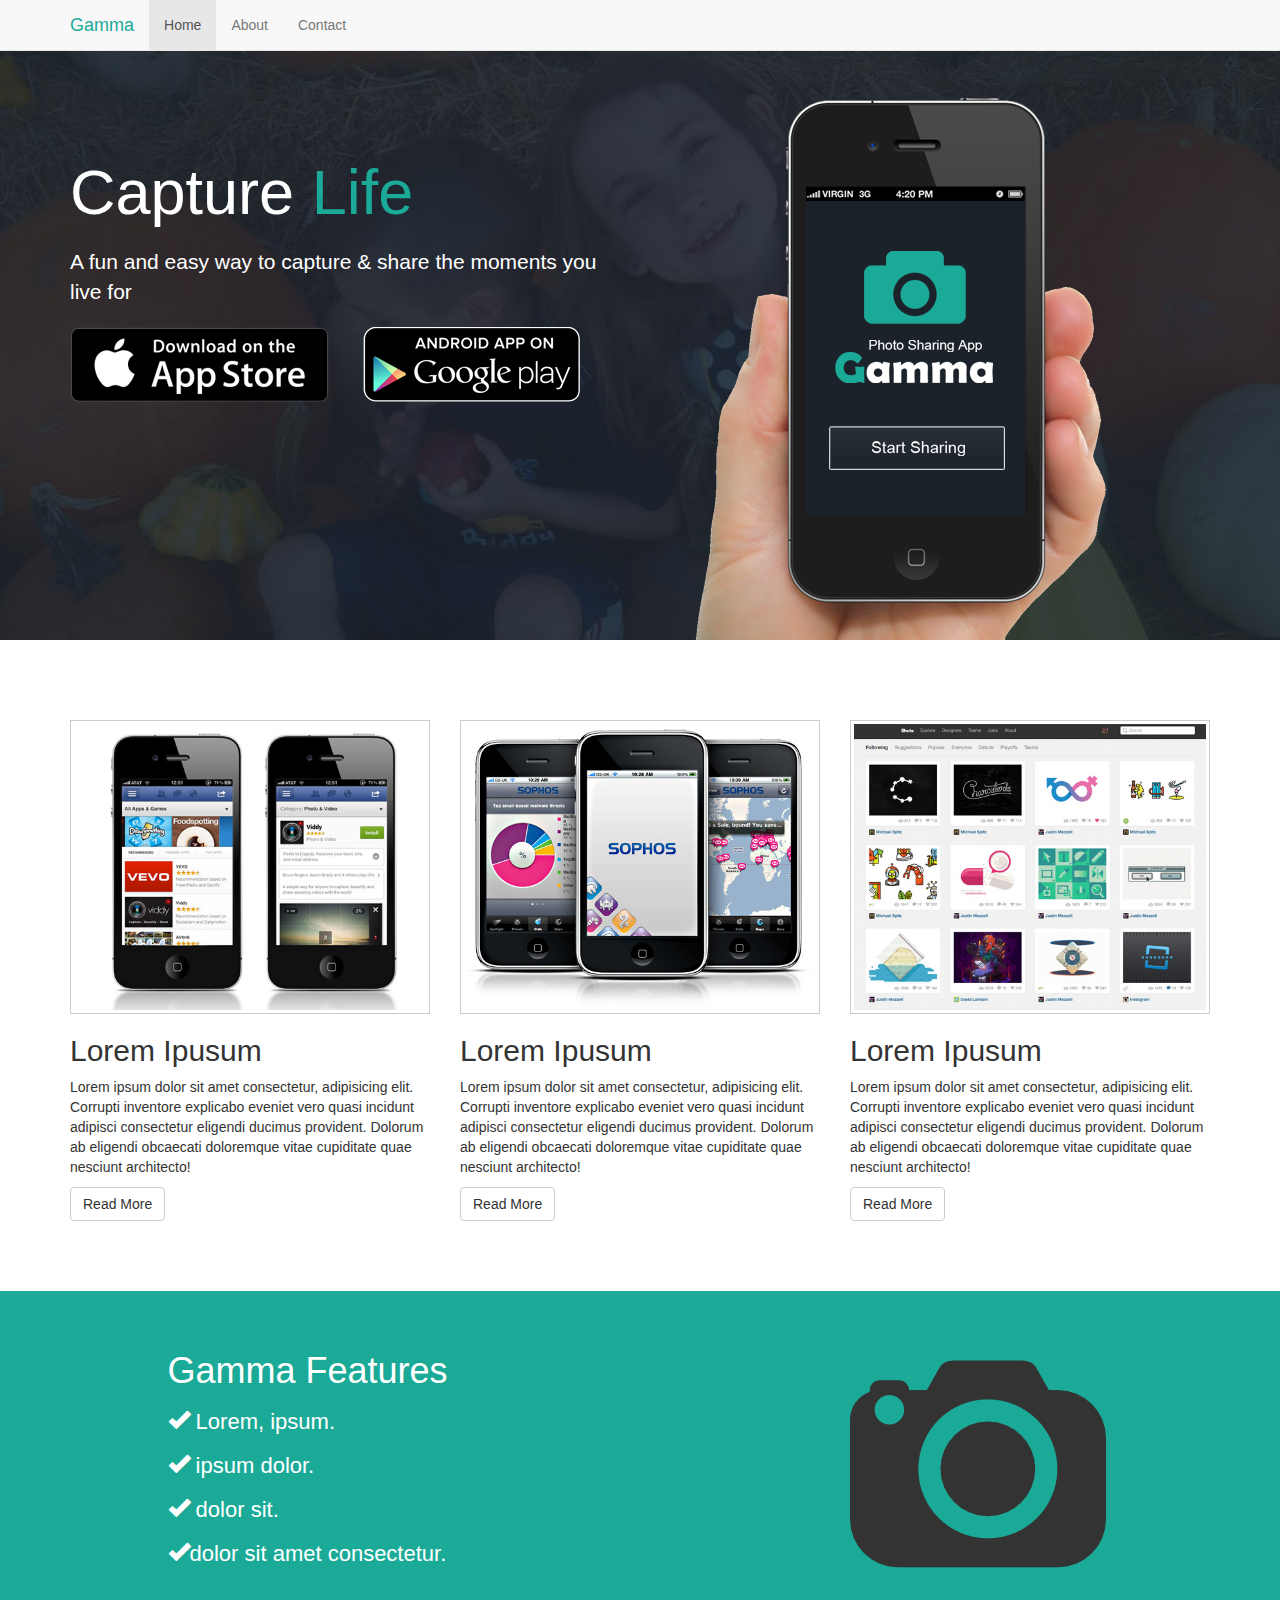
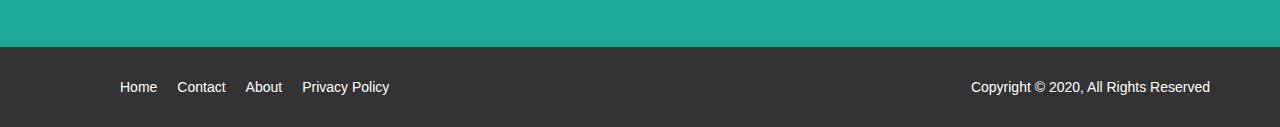
<file: index.html>
<!doctype html>
<html lang="en">
  <head>
    <meta charset="utf-8">
    <meta http-equiv="X-UA-Compatible" content="IE=edge">
    <meta name="viewport" content="width=device-width, initial-scale=1">
    <!-- The above 3 meta tags *must* come first in the head; any other head content must come *after* these tags -->
    <meta name="description" content="">
    <meta name="author" content="">
    <link rel="icon" href="../../favicon.ico">
    <link rel="canonical" href="https://getbootstrap.com/docs/3.4/examples/starter-template/">

    <title>Photo App Website</title>

    <!-- Bootstrap core CSS -->
    <link href="css/bootstrap.css" rel="stylesheet">


    <!-- Custom styles for this template -->
    <link href="css/style.css" rel="stylesheet">

    <!-- Just for debugging purposes. Don't actually copy these 2 lines! -->
    <!--[if lt IE 9]><script src="../../assets/js/ie8-responsive-file-warning.js"></script><![endif]-->
    

    <!-- HTML5 shim and Respond.js for IE8 support of HTML5 elements and media queries -->
    <!--[if lt IE 9]>
      <script src="https://oss.maxcdn.com/html5shiv/3.7.3/html5shiv.min.js"></script>
      <script src="https://oss.maxcdn.com/respond/1.4.2/respond.min.js"></script>
    <![endif]-->
  </head>

  <body>

    <nav class="navbar navbar-default navbar-fixed-top">
      <div class="container">
        <div class="navbar-header">
          <button type="button" class="navbar-toggle collapsed" data-toggle="collapse" data-target="#navbar" aria-expanded="false" aria-controls="navbar">
            <span class="sr-only">Toggle navigation</span>
            <span class="icon-bar"></span>
            <span class="icon-bar"></span>
            <span class="icon-bar"></span>
          </button>
          <a class="navbar-brand em-text" href="#">Gamma</a>
        </div>
        <div id="navbar" class="collapse navbar-collapse">
          <ul class="nav navbar-nav">
            <li class="active"><a href="index.html">Home</a></li>
            <li><a href="about.html">About</a></li>
            <li><a href="contact.html">Contact</a></li>
          </ul>
        </div><!--/.nav-collapse -->
      </div>
    </nav>

    <div class="jumbotron">
      <div class="container">
         <div class="row">
           <div class="col-md-6">
              <h1>Capture <span class="em-text"> Life </span></h1>
              <p>A fun and easy way to capture & share the moments you live for</p>
              <a href="" class="icon-img"><img src="img/icon_app_store.png" alt=""></a>
              <a href="" class="icon-img"><img src="img/icon_google_play.png" alt=""></a>
           </div>
           <duv class="col-md-6">
              <a href="" class="showcase-img"> <img src="img/site_phone.png" alt=""></a>
           </duv>
         </div>
      </div>
    </div>
    
    <section id="middle">
      <div class="container">
          <div class="row">
             <div class="col-md-4">
               <img src="img/demo1.jpg" class="demo" alt="">
               <h2>Lorem Ipusum</h2>
               <p>Lorem ipsum dolor sit amet consectetur, adipisicing elit. Corrupti inventore explicabo eveniet vero quasi incidunt adipisci consectetur eligendi ducimus provident. Dolorum ab eligendi obcaecati doloremque vitae cupiditate quae nesciunt architecto!</p>
               <a href="#" class="btn btn-default">Read More</a>
             </div>
             <div class="col-md-4">
              <img src="img/demo2.jpg" class="demo" alt="">
              <h2>Lorem Ipusum</h2>
              <p>Lorem ipsum dolor sit amet consectetur, adipisicing elit. Corrupti inventore explicabo eveniet vero quasi incidunt adipisci consectetur eligendi ducimus provident. Dolorum ab eligendi obcaecati doloremque vitae cupiditate quae nesciunt architecto!</p>
              <a href="#" class="btn btn-default">Read More</a>
             </div>
             <div class="col-md-4">
              <img src="img/demo3.jpg" class="demo" alt="">
              <h2>Lorem Ipusum</h2>
              <p>Lorem ipsum dolor sit amet consectetur, adipisicing elit. Corrupti inventore explicabo eveniet vero quasi incidunt adipisci consectetur eligendi ducimus provident. Dolorum ab eligendi obcaecati doloremque vitae cupiditate quae nesciunt architecto!</p>
              <a href="#" class="btn btn-default">Read More</a>
             </div>
          </div>
      </div>
    </section>


    <section id="features">
      <div class="container">
        <div class="row">
          <div class="col-md-5 col-md-offset-1 ">
            <h1>Gamma Features</h1>
            <ul>
              <li><i class="glyphicon glyphicon-ok"></i>  Lorem, ipsum.</li>
              <li><i class="glyphicon glyphicon-ok"></i> ipsum dolor.</li>
              <li><i class="glyphicon glyphicon-ok"></i> dolor sit.</li>
              <li> <i class="glyphicon glyphicon-ok"></i>dolor sit amet consectetur.</li>
            </ul>
          </div>
          <div class="col-md-4 col-md-offset-2">
            <img src="img/logo.png" class="feature-logo" alt="">
          </div>
        </div>
      </div>
    </section>


    <footer>    
      <div class="container">
        <div class="row">
          <div class="col-md-6 col-xs-12">
            <ul>
              <li><a href="#">Home</a></li>
              <li><a href="#">Contact</a></li>
              <li><a href="#">About</a></li>
              <li><a href="#">Privacy Policy</a></li>
            </ul>
          </div>
          <div class="col-md-6 col-xs-12">
            <p>Copyright &copy; 2020, All Rights Reserved</p>
          </div>
        </div>
      </div>  
    </footer>

    <!-- Bootstrap core JavaScript
    ================================================== -->
    <!-- Placed at the end of the document so the pages load faster -->
    <script src="https://code.jquery.com/jquery-1.12.4.min.js" integrity="sha384-nvAa0+6Qg9clwYCGGPpDQLVpLNn0fRaROjHqs13t4Ggj3Ez50XnGQqc/r8MhnRDZ" crossorigin="anonymous"></script>
    <script>window.jQuery || document.write('<script src="../../assets/js/vendor/jquery.min.js"><\/script>')</script>
    <script src="js/bootstrap.js"></script>

  </body>
</html>
</file>
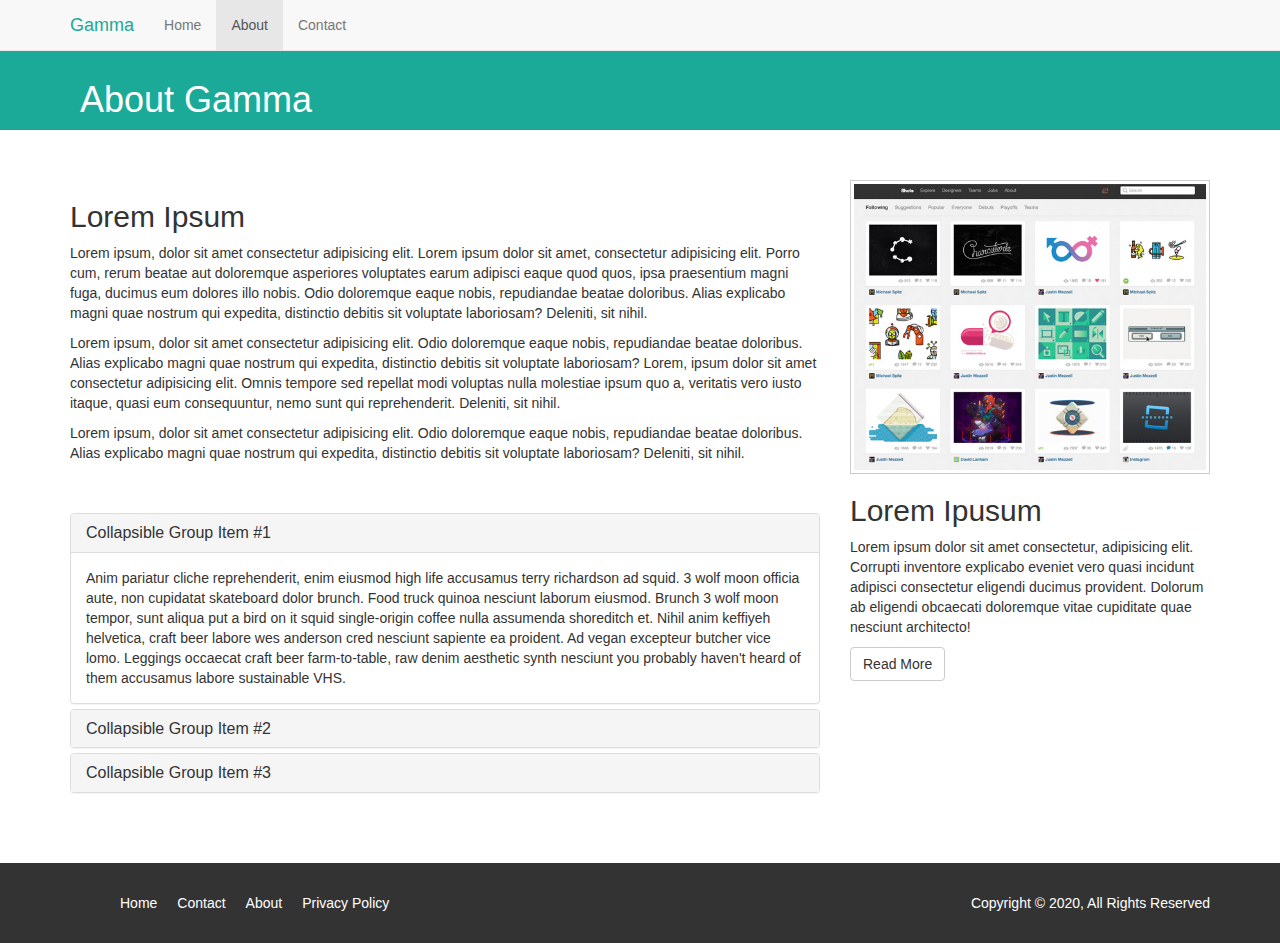
<file: about.html>
<!doctype html>
<html lang="en">
  <head>
    <meta charset="utf-8">
    <meta http-equiv="X-UA-Compatible" content="IE=edge">
    <meta name="viewport" content="width=device-width, initial-scale=1">
    <!-- The above 3 meta tags *must* come first in the head; any other head content must come *after* these tags -->
    <meta name="description" content="">
    <meta name="author" content="">
    <link rel="icon" href="../../favicon.ico">
    <link rel="canonical" href="https://getbootstrap.com/docs/3.4/examples/starter-template/">

    <title>About Page</title>

    <!-- Bootstrap core CSS -->
    <link href="css/bootstrap.css" rel="stylesheet">


    <!-- Custom styles for this template -->
    <link href="css/style.css" rel="stylesheet">

    <!-- Just for debugging purposes. Don't actually copy these 2 lines! -->
    <!--[if lt IE 9]><script src="../../assets/js/ie8-responsive-file-warning.js"></script><![endif]-->
    

    <!-- HTML5 shim and Respond.js for IE8 support of HTML5 elements and media queries -->
    <!--[if lt IE 9]>
      <script src="https://oss.maxcdn.com/html5shiv/3.7.3/html5shiv.min.js"></script>
      <script src="https://oss.maxcdn.com/respond/1.4.2/respond.min.js"></script>
    <![endif]-->
  </head>

  <body>

    <nav class="navbar navbar-default navbar-fixed-top">
      <div class="container">
        <div class="navbar-header">
          <button type="button" class="navbar-toggle collapsed" data-toggle="collapse" data-target="#navbar" aria-expanded="false" aria-controls="navbar">
            <span class="sr-only">Toggle navigation</span>
            <span class="icon-bar"></span>
            <span class="icon-bar"></span>
            <span class="icon-bar"></span>
          </button>
          <a class="navbar-brand em-text" href="#">Gamma</a>
        </div>
        <div id="navbar" class="collapse navbar-collapse">
          <ul class="nav navbar-nav">
            <li ><a href="index.html">Home</a></li>
            <li class="active"><a href="about.html">About</a></li>
            <li><a href="contact.html">Contact</a></li>
          </ul>
        </div><!--/.nav-collapse -->
      </div>
    </nav>

    <section id="about-title">
        <div class="container">
            <div class="row">
                <div class="col-md-12">
                    <h1>About Gamma</h1>
                </div>
            </div>
        </div>        
    </section>

    <section id="about">
      <div class="container">
          <div class="row">
             <div class="col-md-8">
                <h2>Lorem Ipsum</h2>
                <p>Lorem ipsum, dolor sit amet consectetur adipisicing elit. Lorem ipsum dolor sit amet, consectetur adipisicing elit. Porro cum, rerum beatae aut doloremque asperiores voluptates earum adipisci eaque quod quos, ipsa praesentium magni fuga, ducimus eum dolores illo nobis. Odio doloremque eaque nobis, repudiandae beatae doloribus. Alias explicabo magni quae nostrum qui expedita, distinctio debitis sit voluptate laboriosam? Deleniti, sit nihil.</p>
                <p>Lorem ipsum, dolor sit amet consectetur adipisicing elit. Odio doloremque eaque nobis, repudiandae beatae doloribus. Alias explicabo magni quae nostrum qui expedita, distinctio debitis sit voluptate laboriosam? Lorem, ipsum dolor sit amet consectetur adipisicing elit. Omnis tempore sed repellat modi voluptas nulla molestiae ipsum quo a, veritatis vero iusto itaque, quasi eum consequuntur, nemo sunt qui reprehenderit. Deleniti, sit nihil.</p>
                <p>Lorem ipsum, dolor sit amet consectetur adipisicing elit. Odio doloremque eaque nobis, repudiandae beatae doloribus. Alias explicabo magni quae nostrum qui expedita, distinctio debitis sit voluptate laboriosam? Deleniti, sit nihil.</p>
                <br><br>
                <div class="panel-group" id="accordion" role="tablist" aria-multiselectable="true">
                    <div class="panel panel-default">
                      <div class="panel-heading" role="tab" id="headingOne">
                        <h4 class="panel-title">
                          <a role="button" data-toggle="collapse" data-parent="#accordion" href="#collapseOne" aria-expanded="true" aria-controls="collapseOne">
                            Collapsible Group Item #1
                          </a>
                        </h4>
                      </div>
                      <div id="collapseOne" class="panel-collapse collapse in" role="tabpanel" aria-labelledby="headingOne">
                        <div class="panel-body">
                          Anim pariatur cliche reprehenderit, enim eiusmod high life accusamus terry richardson ad squid. 3 wolf moon officia aute, non cupidatat skateboard dolor brunch. Food truck quinoa nesciunt laborum eiusmod. Brunch 3 wolf moon tempor, sunt aliqua put a bird on it squid single-origin coffee nulla assumenda shoreditch et. Nihil anim keffiyeh helvetica, craft beer labore wes anderson cred nesciunt sapiente ea proident. Ad vegan excepteur butcher vice lomo. Leggings occaecat craft beer farm-to-table, raw denim aesthetic synth nesciunt you probably haven't heard of them accusamus labore sustainable VHS.
                        </div>
                      </div>
                    </div>
                    <div class="panel panel-default">
                      <div class="panel-heading" role="tab" id="headingTwo">
                        <h4 class="panel-title">
                          <a class="collapsed" role="button" data-toggle="collapse" data-parent="#accordion" href="#collapseTwo" aria-expanded="false" aria-controls="collapseTwo">
                            Collapsible Group Item #2
                          </a>
                        </h4>
                      </div>
                      <div id="collapseTwo" class="panel-collapse collapse" role="tabpanel" aria-labelledby="headingTwo">
                        <div class="panel-body">
                          Anim pariatur cliche reprehenderit, enim eiusmod high life accusamus terry richardson ad squid. 3 wolf moon officia aute, non cupidatat skateboard dolor brunch. Food truck quinoa nesciunt laborum eiusmod. Brunch 3 wolf moon tempor, sunt aliqua put a bird on it squid single-origin coffee nulla assumenda shoreditch et. Nihil anim keffiyeh helvetica, craft beer labore wes anderson cred nesciunt sapiente ea proident. Ad vegan excepteur butcher vice lomo. Leggings occaecat craft beer farm-to-table, raw denim aesthetic synth nesciunt you probably haven't heard of them accusamus labore sustainable VHS.
                        </div>
                      </div>
                    </div>
                    <div class="panel panel-default">
                      <div class="panel-heading" role="tab" id="headingThree">
                        <h4 class="panel-title">
                          <a class="collapsed" role="button" data-toggle="collapse" data-parent="#accordion" href="#collapseThree" aria-expanded="false" aria-controls="collapseThree">
                            Collapsible Group Item #3
                          </a>
                        </h4>
                      </div>
                      <div id="collapseThree" class="panel-collapse collapse" role="tabpanel" aria-labelledby="headingThree">
                        <div class="panel-body">
                          Anim pariatur cliche reprehenderit, enim eiusmod high life accusamus terry richardson ad squid. 3 wolf moon officia aute, non cupidatat skateboard dolor brunch. Food truck quinoa nesciunt laborum eiusmod. Brunch 3 wolf moon tempor, sunt aliqua put a bird on it squid single-origin coffee nulla assumenda shoreditch et. Nihil anim keffiyeh helvetica, craft beer labore wes anderson cred nesciunt sapiente ea proident. Ad vegan excepteur butcher vice lomo. Leggings occaecat craft beer farm-to-table, raw denim aesthetic synth nesciunt you probably haven't heard of them accusamus labore sustainable VHS.
                        </div>
                      </div>
                    </div>
                  </div>
             </div>
             <div class="col-md-4">
                <img src="img/demo3.jpg" class="demo" alt="">
                <h2>Lorem Ipusum</h2>
                <p>Lorem ipsum dolor sit amet consectetur, adipisicing elit. Corrupti inventore explicabo eveniet vero quasi incidunt adipisci consectetur eligendi ducimus provident. Dolorum ab eligendi obcaecati doloremque vitae cupiditate quae nesciunt architecto!</p>
                <a href="#" class="btn btn-default">Read More</a>
             </div>
          </div>
      </div>
    </section>


    <footer>    
      <div class="container">
        <div class="row">
          <div class="col-md-6">
            <ul>
              <li><a href="#">Home</a></li>
              <li><a href="#">Contact</a></li>
              <li><a href="#">About</a></li>
              <li><a href="#">Privacy Policy</a></li>
            </ul>
          </div>
          <div class="col-md-6">
            <p>Copyright &copy; 2020, All Rights Reserved</p>
          </div>
        </div>
      </div>  
    </footer>

    <!-- Bootstrap core JavaScript
    ================================================== -->
    <!-- Placed at the end of the document so the pages load faster -->
    <script src="https://code.jquery.com/jquery-1.12.4.min.js" integrity="sha384-nvAa0+6Qg9clwYCGGPpDQLVpLNn0fRaROjHqs13t4Ggj3Ez50XnGQqc/r8MhnRDZ" crossorigin="anonymous"></script>
    <script>window.jQuery || document.write('<script src="../../assets/js/vendor/jquery.min.js"><\/script>')</script>
    <script src="js/bootstrap.js"></script>

  </body>
</html>
</file>
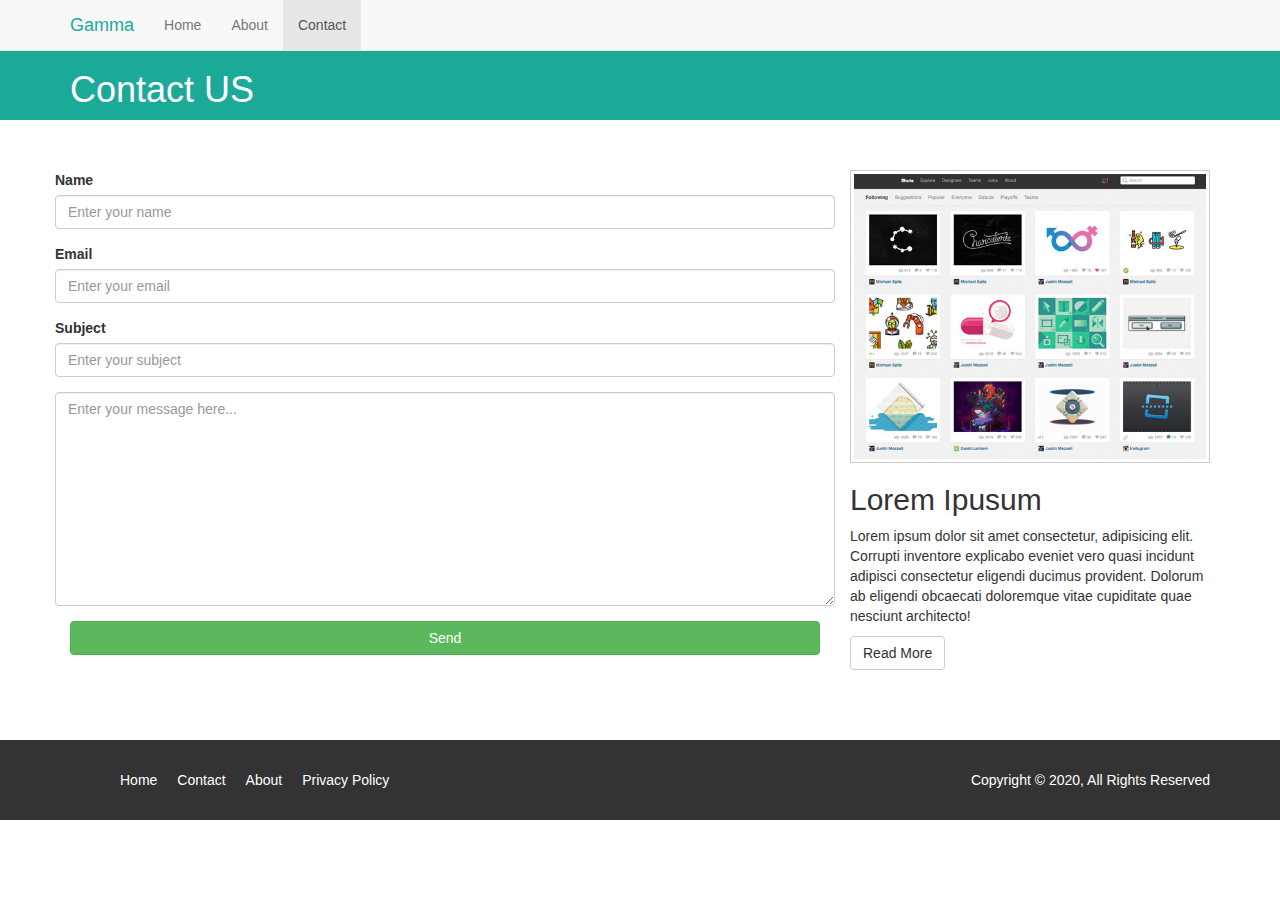
<file: contact.html>
<!doctype html>
<html lang="en">
  <head>
    <meta charset="utf-8">
    <meta http-equiv="X-UA-Compatible" content="IE=edge">
    <meta name="viewport" content="width=device-width, initial-scale=1">
    <!-- The above 3 meta tags *must* come first in the head; any other head content must come *after* these tags -->
    <meta name="description" content="">
    <meta name="author" content="">
    <link rel="icon" href="../../favicon.ico">
    <link rel="canonical" href="https://getbootstrap.com/docs/3.4/examples/starter-template/">

    <title>Photo App Website</title>

    <!-- Bootstrap core CSS -->
    <link href="css/bootstrap.css" rel="stylesheet">


    <!-- Custom styles for this template -->
    <link href="css/style.css" rel="stylesheet">

    <!-- Just for debugging purposes. Don't actually copy these 2 lines! -->
    <!--[if lt IE 9]><script src="../../assets/js/ie8-responsive-file-warning.js"></script><![endif]-->
    

    <!-- HTML5 shim and Respond.js for IE8 support of HTML5 elements and media queries -->
    <!--[if lt IE 9]>
      <script src="https://oss.maxcdn.com/html5shiv/3.7.3/html5shiv.min.js"></script>
      <script src="https://oss.maxcdn.com/respond/1.4.2/respond.min.js"></script>
    <![endif]-->
  </head>

  <body>

    <nav class="navbar navbar-default navbar-fixed-top">
      <div class="container">
        <div class="navbar-header">
          <button type="button" class="navbar-toggle collapsed" data-toggle="collapse" data-target="#navbar" aria-expanded="false" aria-controls="navbar">
            <span class="sr-only">Toggle navigation</span>
            <span class="icon-bar"></span>
            <span class="icon-bar"></span>
            <span class="icon-bar"></span>
          </button>
          <a class="navbar-brand em-text" href="#">Gamma</a>
        </div>
        <div id="navbar" class="collapse navbar-collapse">
          <ul class="nav navbar-nav">
            <li ><a href="index.html">Home</a></li>
            <li><a href="about.html">About</a></li>
            <li class="active"><a href="contact.html">Contact</a></li>
          </ul>
        </div><!--/.nav-collapse -->
      </div>
    </nav>

    <section id="contact-title">
        <div class="container">
            <div class="row">
                <div class="col-md-12">
                    <h1>Contact US</h1>
                </div>
            </div>
        </div>        
    </section>
 
    
    <section id="contact">
      <div class="container">
          <div class="row">
             <div class="col-md-8">                              
                  <form action="" class="form form-horizontal">
                    <div class="form-group">
                      <label for="">Name</label>
                      <input type="text" class="form-control" placeholder="Enter your name">
                    </div>                
                    <div class="form-group">
                      <label for="">Email</label>
                      <input type="email" class="form-control" placeholder="Enter your email">
                    </div>                
                    <div class="form-group">
                      <label for="">Subject</label>
                      <input type="text" class="form-control" placeholder="Enter your subject">
                    </div>              
                    <div class="form-group">
                      <textarea name="msg" id="" cols="30" rows="10" class="form-control" placeholder="Enter your message here..."></textarea>
                    </div>  
                    <input type="text" class="btn btn-success btn-block" value="Send">
                </form>                              
             </div>
  
             <div class="col-md-4">
              <img src="img/demo3.jpg" class="demo" alt="">
              <h2>Lorem Ipusum</h2>
              <p>Lorem ipsum dolor sit amet consectetur, adipisicing elit. Corrupti inventore explicabo eveniet vero quasi incidunt adipisci consectetur eligendi ducimus provident. Dolorum ab eligendi obcaecati doloremque vitae cupiditate quae nesciunt architecto!</p>
              <a href="#" class="btn btn-default">Read More</a>
             </div>
          </div>
      </div>
    </section>


 


    <footer>    
      <div class="container">
        <div class="row">
          <div class="col-md-6">
            <ul>
              <li><a href="#">Home</a></li>
              <li><a href="#">Contact</a></li>
              <li><a href="#">About</a></li>
              <li><a href="#">Privacy Policy</a></li>
            </ul>
          </div>
          <div class="col-md-6">
            <p>Copyright &copy; 2020, All Rights Reserved</p>
          </div>
        </div>
      </div>  
    </footer>

    <!-- Bootstrap core JavaScript
    ================================================== -->
    <!-- Placed at the end of the document so the pages load faster -->
    <script src="https://code.jquery.com/jquery-1.12.4.min.js" integrity="sha384-nvAa0+6Qg9clwYCGGPpDQLVpLNn0fRaROjHqs13t4Ggj3Ez50XnGQqc/r8MhnRDZ" crossorigin="anonymous"></script>
    <script>window.jQuery || document.write('<script src="../../assets/js/vendor/jquery.min.js"><\/script>')</script>
    <script src="js/bootstrap.js"></script>

  </body>
</html>
</file>
<file: css/style.css>
body {
    padding-top: 50px;
    margin: 0;
}

.em-text {
    color: #1caa98 !important;
}

.col-md-4 {
    margin-bottom: 20px;
}

.jumbotron {
    background:#1b222a url('../img/site_showcase_bg.jpg') no-repeat top center;
    height: 590px;
    color: #fff;
    overflow: hidden;
}

.jumbotron h1 {
    margin-top: 60px;
}

.jumbotron p {
    margin-bottom: 20px;
    margin-top: 20px;
}

.jumbotron .icon-img {
    margin-right: 30px;
    margin-top: 10px;
    width:40%;
}

.jumbotron .showcase-img {
    width: 70%;
    height: 70%;
    margin-left: 40px;
    margin-bottom: 0px;
}

section  {
    padding: 50px 0 50px 0;
}

img.demo {
    width: 100%;
    padding: 3px;
    border: 1px solid #ccc;
}


section#features {
    width:100%;
    background-color: #1caa98 !important;
    color:#fff;
    padding: 40px;
    overflow: hidden;
}

section#features ul li {
    font-size: 22px;
    list-style: none;
    line-height: 2.0em;
}

section#features ul {
    margin: 0;
    padding: 0;
}

footer {
    background: #333;
    color: #fff;
    padding: 30px 0 20px 0;
}



footer ul li {
    float:left;
    list-style: none;
    padding: 0 10px 0 10px;
}

footer  a {
    color: #fff;
}

footer p {
    float: right;
}

section#about-title {
    background: #1caa98;
    width:100%;    
    height: 80px;
    color: #fff;
    padding: 0;
    margin: 0;
}

section#about-title h1 {
    padding: 10px;
}

section#about {
    min-height: 600px;
}

section#contact-title {
    padding:0;
    background-color: #1caa98;
}

section#contact-title h1 {
    color: #fff;
} 

section#contact {
    min-height: 600px;
}


/* Media Queries */

@media(max-width: 1200px) {

}


@media(max-width: 991px) {
    .showcase-img {
        display: none;
    }    
}


@media(min-width: 768px) and (max-width: 990px) {
    .jumbotron .icon-img {
        margin-right: 40px;
        width:30% !important;
    }

    .jumbotron {
        height: 400px !important;
        background-size: 100% 100%;
    }

    .jumbotron h1 {
        margin-top: 10px;
    }
}

@media(max-width: 768px) {
    .jumbotron {
        height: 350px !important;
        background-size: 100% 100%;

    }
    .jumbotron h1 {
        margin-top: 10px;
    }
}

@media(max-width: 500px) {
   .jumbotron {
        height: 450px !important;
        background-image: none;
        text-align: center;
        
    }

    .jumbotron .icon-img {
        margin: 0 auto 30px auto;
        width:60% !important;
    }

    section#features ul li {
        font-size: 19px;
    }

    footer p {
        float: none;
        text-align: center;
        padding-top: 20px;
    }
}
</file>
